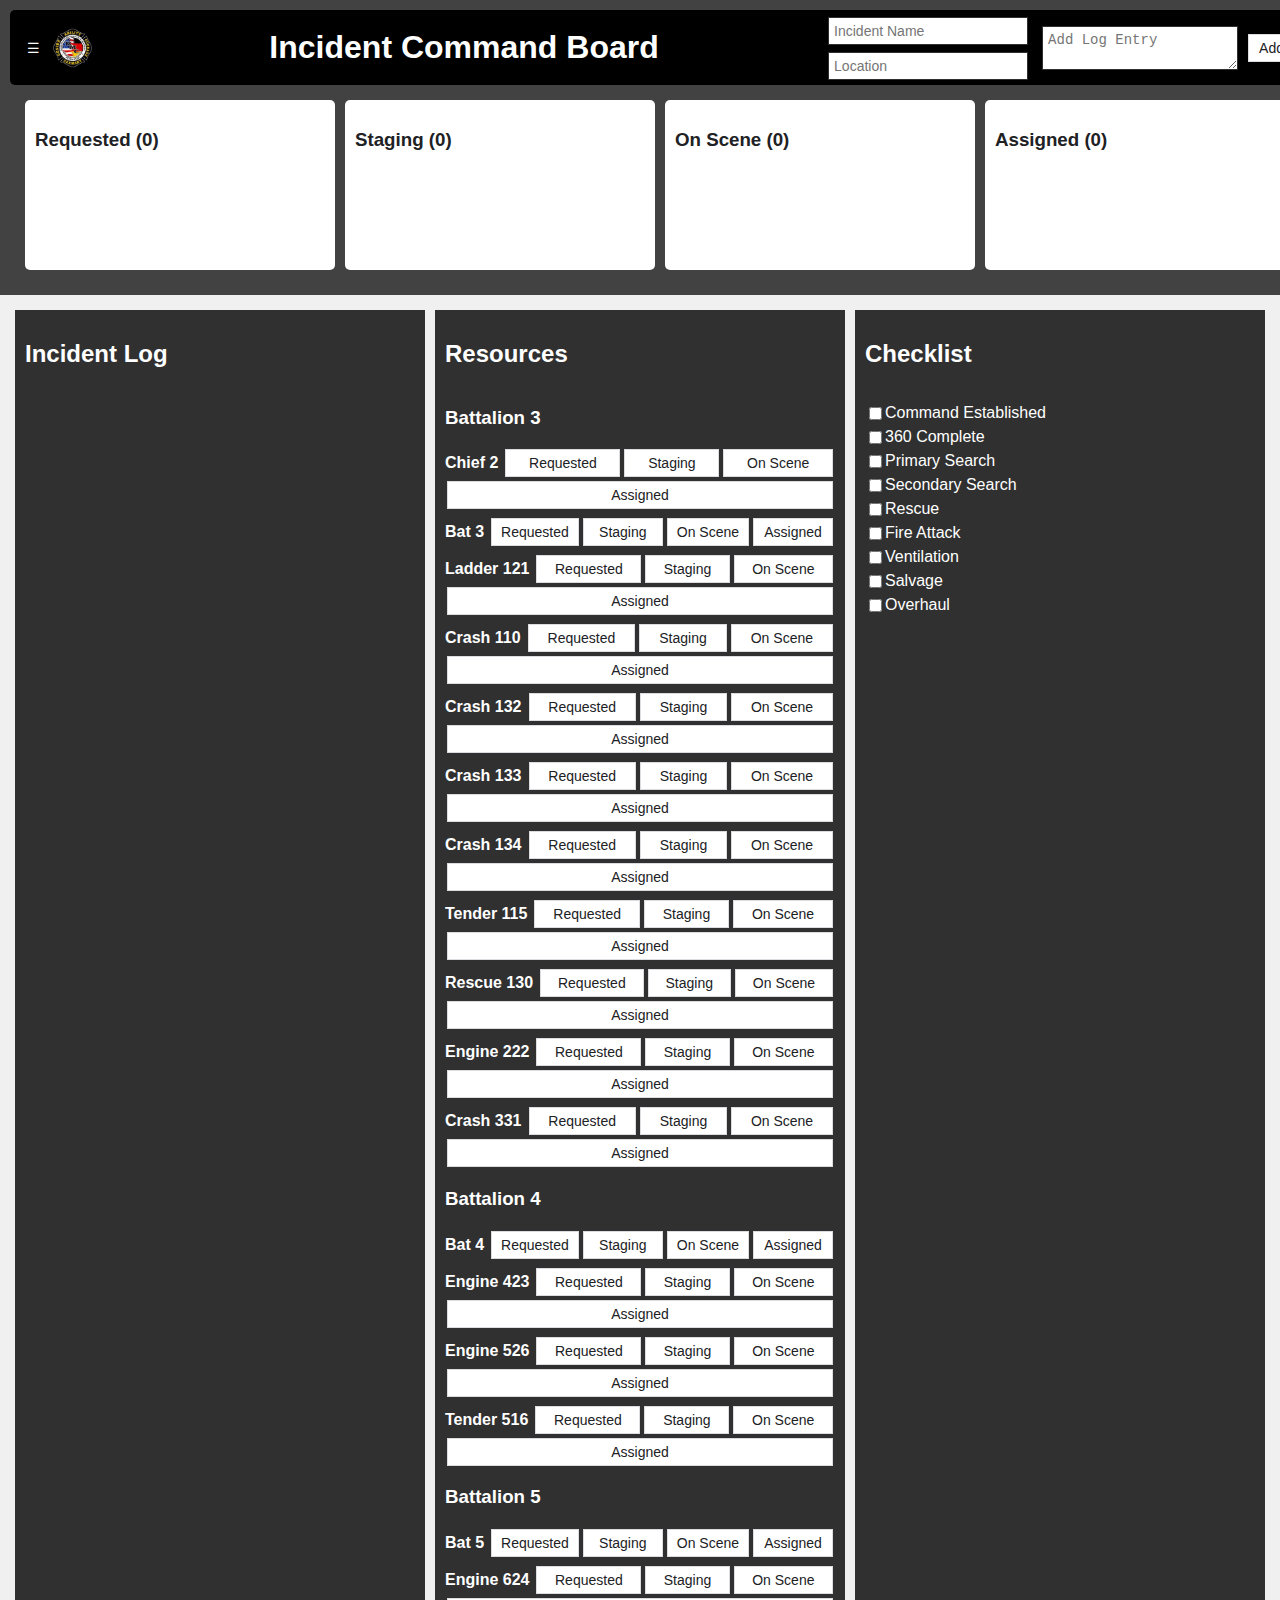
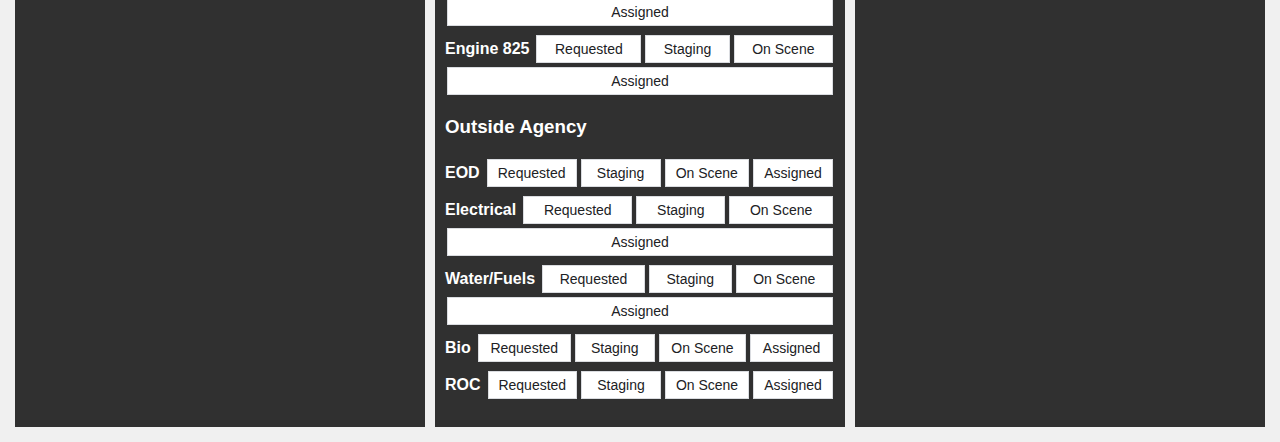
<file: index.html>
<!DOCTYPE html>
<html>
<head>
    <title>Incident Command Board</title>
    <link rel="stylesheet" href="style.css">
</head>
<body>
    <div id="top-section-wrapper">
        <div id="top-bar">
            <div id="menu-container">
                <button id="hamburger-menu">☰</button>
                <img id="logo" src="images/logo.png" alt="My Logo">
            </div>
            <h1>Incident Command Board</h1>
            <div id="incident-info">
                <div id="incident-name-wrapper">
                    <input type="text" id="incident-name" placeholder="Incident Name">
                    <input type="text" id="incident-location" placeholder="Location">
                </div>
                <textarea id="new-log-entry" placeholder="Add Log Entry"></textarea>
                <button id="add-log">Add</button>
            </div>
        </div>
        <div id="accountability-display">
            <div class="accountability-column" id="available-column">
                <h3>Available (<span id="available-count">0</span>)</h3>
                <ul id="available-units"></ul>
            </div>
            <div class="accountability-column">
                <h3>Requested (<span id="requested-count">0</span>)</h3>
                <ul id="requested-units"></ul>
            </div>
            <div class="accountability-column">
                <h3>Staging (<span id="staging-count">0</span>)</h3>
                <ul id="staging-units"></ul>
            </div>
            <div class="accountability-column">
                <h3>On Scene (<span id="on-scene-count">0</span>)</h3>
                <ul id="on-scene-units"></ul>
            </div>
            <div class="accountability-column">
                <h3>Assigned (<span id="assigned-count">0</span>)</h3>
                <ul id="assigned-units"></ul>
            </div>
        </div>
    </div>

    <div id="settings-panel" style="display: none;">
        <h2>Settings</h2>
        <h3>Checklist Management</h3>
        <ul id="editable-checklist"></ul>
        <input type="text" id="new-checklist-item" placeholder="New Checklist Item">
        <button id="add-checklist-item">Add Item</button>
        <h3>Resource Management (In Development)</h3>
        <div id="editable-resources"></div>
        <input type="text" id="new-resource-category" placeholder="New Resource Category">
        <button id="add-resource-category">Add Category</button>
        <input type="text" id="new-resource-item" placeholder="New Resource Item">
        <button id="add-resource-item">Add Resource</button>
        <button id="close-settings">Close</button>
    </div>

    <div id="container">
        <div id="log">
            <h2>Incident Log</h2>
            <ul id="log-entries"></ul>
        </div>
        <div id="resources">
            <h2>Resources</h2>
            <div id="battalions"></div>
        </div>
        <div id="checklist">
            <h2>Checklist</h2>
            <ul id="checklist-items"></ul>
        </div>
    </div>

    <script src="script.js"></script>
</body>
</html>
</file>
<file: style.css>
/* General styles */
body {
    background-color: #f0f0f0;
    color: #202124;
    font-family: sans-serif;
    margin: 0;
    display: flex;
    flex-direction: column;
    min-height: 100vh;
}

h1, h2, h3 {
    color: white;
}

ul {
    list-style-type: none;
    padding: 0;
}

li {
    margin-bottom: 5px;
    display: flex;
    flex-wrap: wrap;
    align-items: center;
}

/* Base button styles (Explicit color and appearance reset) */
button {
    appearance: none;
    -webkit-appearance: none;
    -moz-appearance: none;
    color: #202124; /* Default button text color */
    border: 1px solid #dadce0;
    background-color: white;
    padding: 5px 10px;
    text-align: center;
    text-decoration: none;
    display: inline-block;
    font-size: 14px;
    margin: 2px;
    cursor: pointer;
    box-sizing: border-box;
}

/* Input and Textarea Styles */
input[type="text"],
textarea {
    border: 1px solid #303030;
    padding: 5px;
    box-sizing: border-box;
    font-size: 14px;
    margin: 2px;
    background-color: white;
    color: #202124;
}

/* Top Bar Styles */
#top-section-wrapper {
    background-color: #424242;
    width: 100%;
    padding: 10px;
    border: none;
}

#top-bar {
    display: flex;
    align-items: center;
    justify-content: space-between;
    width: 100%;
    background-color: black; /* Menu background is now black */
    padding: 5px;
    border-radius: 5px;
}

#menu-container {
    display: flex;
    align-items: center;
}

#logo {
    max-height: 40px;
    margin-right: 10px;
}

#incident-info {
    display: flex;
    align-items: center;
}

#incident-name-wrapper {
    display: flex;
    flex-direction: column;
    margin-right: 10px;
}

#incident-name-wrapper input {
    width: 200px;
    margin-bottom: 5px;
}

#incident-name-wrapper input:last-child {
    margin-bottom: 0px;
}

#new-log-entry {
    flex-grow: 1;
    min-height: 30px;
    max-height: 60px;
    margin-right: 10px;
}

#top-bar h1 {
    margin: 0;
    color: white;
}

#add-log {
    margin: 0;
}

/* Hamburger Menu (Explicit white color, no border or background) */
#menu-container #hamburger-menu {
    color: white;
    border: none;
    background: none;
}

/* Accountability display */
#accountability-display {
    display: flex;
    padding: 10px;
    background-color: transparent;
    flex-wrap: wrap;
    width: 100%;
    border: none;
}

.accountability-column {
    flex: 1;
    height: 150px;
    overflow-y: auto;
    padding: 10px;
    margin: 5px;
    background-color: white;
    border-radius: 5px;
    border: none;
}

.accountability-column h3,
.accountability-column ul,
.accountability-column li {
    color: #202124;
}

#available-column {
    display: none;
}

/* Main content container */
#container {
    display: flex;
    flex-wrap: wrap;
    width: 100%;
    padding: 10px;
    box-sizing: border-box;
}

#log,
#resources,
#checklist {
    flex: 1;
    padding: 10px;
    overflow-y: auto;
    display: flex;
    flex-direction: column;
    background-color: #303030;
    color: white;
    min-height: 200px;
    margin: 5px;
    box-sizing: border-box;
    border: none;
}

#log-entries {
    flex-grow: 1;
    overflow-y: auto;
}

/* Resources section */
#battalions > div {
    margin-bottom: 10px;
}

#battalions li {
    display: flex;
    align-items: center;
    margin-bottom: 5px;
    flex-wrap: wrap;
}

#battalions li > span {
    margin-right: 5px;
    font-weight: bold;
}

#battalions li button {
    flex: 1 0 auto;
    margin: 2px;
    padding: 5px 8px;
    min-width: 80px;
    text-align: center;
    white-space: nowrap;
    box-sizing: border-box;
}

/* Scrollbars for accountability boxes */
.accountability-column {
    scrollbar-width: thin;
    scrollbar-color: #888 #f0f0f0;
}

.accountability-column::-webkit-scrollbar {
    width: 8px;
}

.accountability-column::-webkit-scrollbar-thumb {
    background-color: #888;
    border-radius: 4px;
}

.accountability-column::-webkit-scrollbar-track {
    background-color: #f0f0f0;
}
</file>
